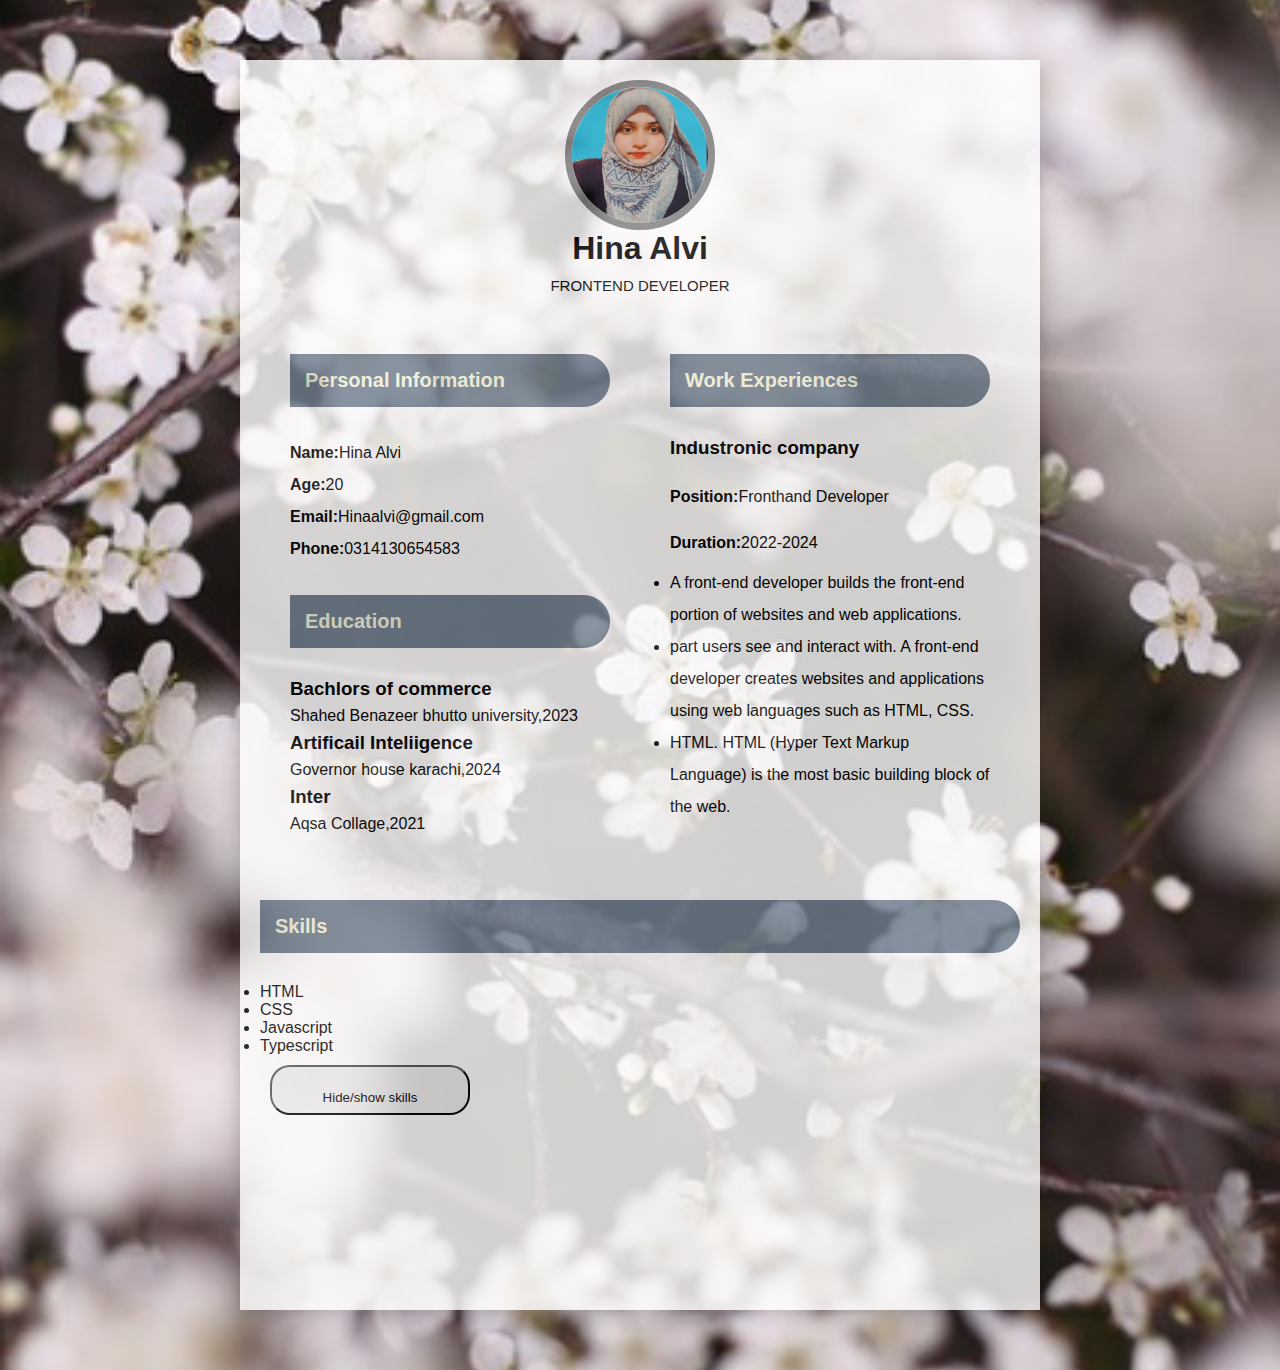
<file: index.html>
<html>
<head>
    <meta charset="UTF-8">
    <meta name="viewport" content="width=device-width, initial-scale=1.0">
    <title>Static Resume builder</title>
    <link rel="stylesheet" href="style.css">
   
   
</head>
<body>

    <div>
      <div class="container">
        <div class="header">
            <div class="img-area">
        <img src="WhatsApp Image 2024-02-27 at 10.30.09 PM.jpeg" >
        </div>
        
        <h1 class="heading-name">Hina Alvi</h1>
        <h4 class="title">Frontend Developer</h4>
         </div>
        <div  class="main">
            <div class="left">
                <h2>Personal Information</h2>
                <p><strong>Name:</strong>Hina Alvi</p>
                <p><strong>Age:</strong>20</p>
                <p><strong>Email:</strong>Hinaalvi@gmail.com</p>
                <p><strong>Phone:</strong>0314130654583</p>
               
           
                <h2>Education</h2>
                <h3>Bachlors of commerce</h3>
                <p>Shahed Benazeer bhutto university,2023</p>
                <h3>Artificail Inteliigence</h3>
                <p>Governor house karachi,2024</p>
                <h3>Inter</h3>
                <p>Aqsa Collage,2021</p>
            </div>
            <div class="right">
                <h2>Work Experiences</h2>
                <h3>Industronic company</h3>
                <p><strong>Position:</strong>Fronthand Developer</p>
                <p><strong>Duration:</strong>2022-2024</p>
                <ul>
                    <li>A front-end developer builds the front-end portion of websites and web applications.</li>
                    <li> part users see and interact with. A front-end developer creates websites and applications using web languages such as HTML, CSS.</li>
                    <li>HTML. HTML (Hyper Text Markup Language) is the most basic building block of the web.</li>
                </ul>
                </div></div>
               <Section id="skills">
                <h2>Skills</h2>
           
                <ul>
                    <li>HTML</li>
                    <li>CSS</li>
                    <li>Javascript</li>
                    <li>Typescript</li>
                </ul>
              </Section>
            
         <button class="toggle-skills"><br>Hide/show skills</br></button>
            
               
                </div>
              
            
   <script src="script.js"></script>
   </body>
</html>
</file>
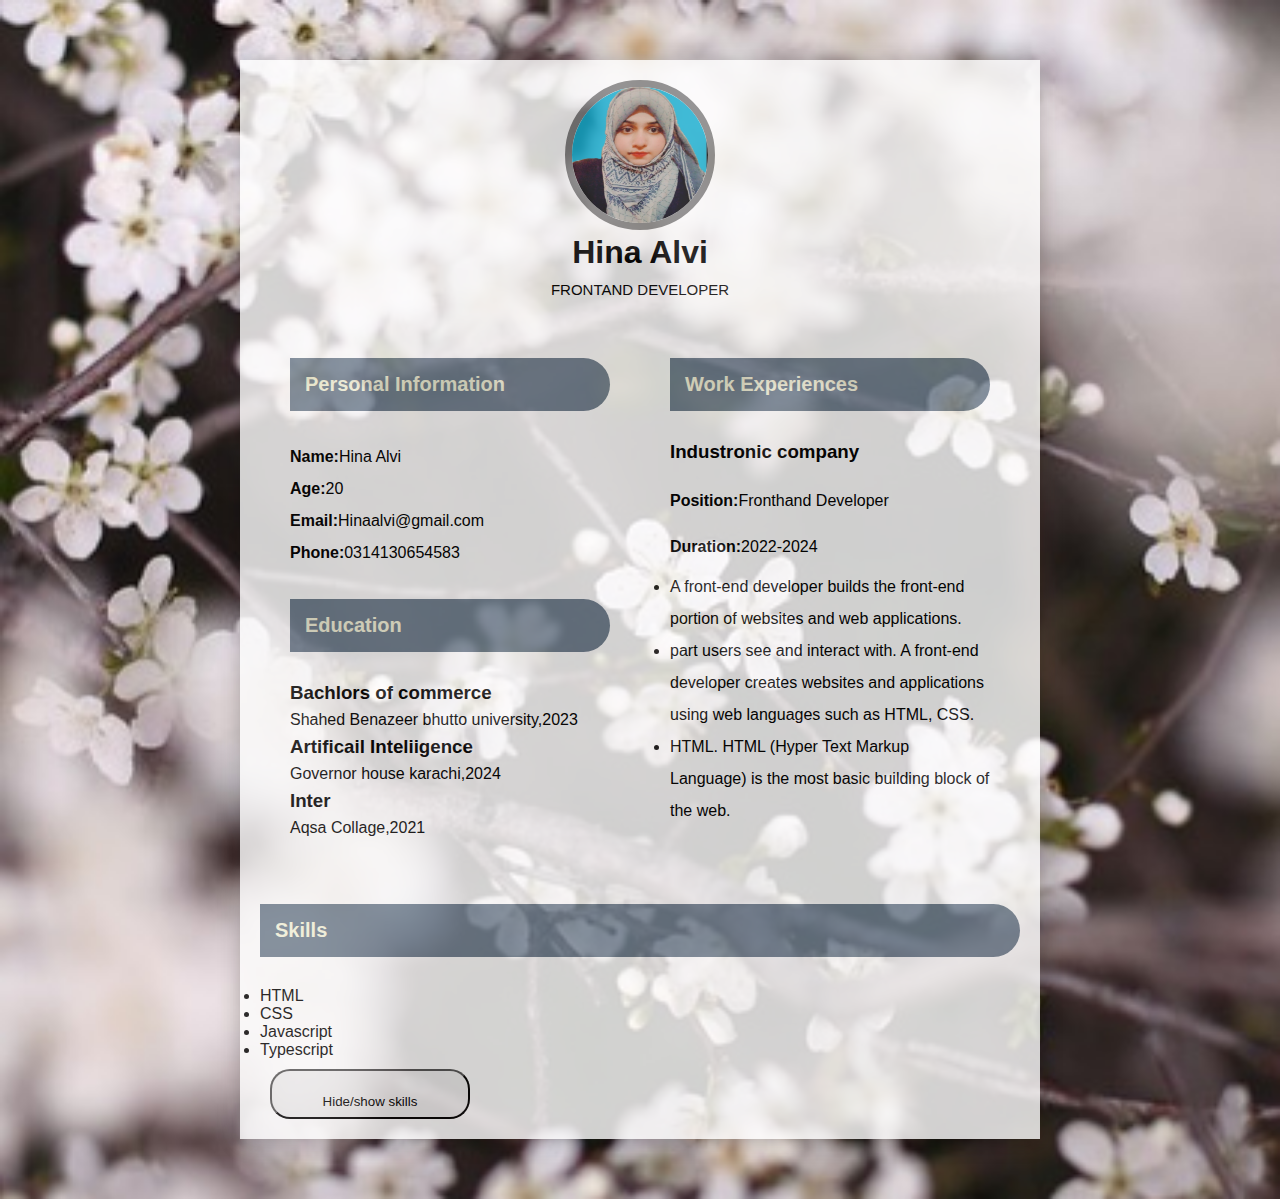
<file: Resume.html>
<!DOCTYPE html>
<html>
<head>
    <meta charset="UTF-8">
    <meta name="viewport" content="width=device-width, initial-scale=1.0">
    <title>Static Resume builder</title>
    <link rel="stylesheet" href="style.css">
   
   
</head>
<body>

    <div>
      <div class="container">
        <div class="header">
            <div class="img-area">
        <img src="WhatsApp Image 2024-02-27 at 10.30.09 PM.jpeg" >
        </div>
        
        <h1 class="heading-name">Hina Alvi</h1>
        <h4 class="title">Frontand Developer</h4>
         </div>
        <div  class="main">
            <div class="left">
                <h2>Personal Information</h2>
                <p><strong>Name:</strong>Hina Alvi</p>
                <p><strong>Age:</strong>20</p>
                <p><strong>Email:</strong>Hinaalvi@gmail.com</p>
                <p><strong>Phone:</strong>0314130654583</p>
               
           
                <h2>Education</h2>
                <h3>Bachlors of commerce</h3>
                <p>Shahed Benazeer bhutto university,2023</p>
                <h3>Artificail Inteliigence</h3>
                <p>Governor house karachi,2024</p>
                <h3>Inter</h3>
                <p>Aqsa Collage,2021</p>
            </div>
            <div class="right">
                <h2>Work Experiences</h2>
                <h3>Industronic company</h3>
                <p><strong>Position:</strong>Fronthand Developer</p>
                <p><strong>Duration:</strong>2022-2024</p>
                <ul>
                    <li>A front-end developer builds the front-end portion of websites and web applications.</li>
                    <li> part users see and interact with. A front-end developer creates websites and applications using web languages such as HTML, CSS.</li>
                    <li>HTML. HTML (Hyper Text Markup Language) is the most basic building block of the web.</li>
                </ul>
                </div></div>
               <Section id="skills">
                <h2>Skills</h2>
           
                <ul>
                    <li>HTML</li>
                    <li>CSS</li>
                    <li>Javascript</li>
                    <li>Typescript</li>
                </ul>
              </Section>
            
         <button class="toggle-skills"><br>Hide/show skills</br></button>
            
               
                </div>
              
            
   <script src="script.js"></script>
   </body>
</html>
</file>
<file: style.css>
*{
    box-sizing: border-box;
    margin: 0;
    padding: 0;
    font-family:'Segoe UI', Tahoma, Geneva, Verdana, sans-serif;

}


.heading-name {
    margin-bottom: 0px;
}

.title {
    margin-top: 0px;
}

body{

background: url(back66.jpg);
background-repeat: no-repeat;
background-size: cover;
background-position: center;
height: auto;


}
.container{
background-color: white;
max-width: 800px;
margin: 60px auto;
height: 1250;
padding: 20px;
box-shadow: 0 2px 20px rgb(0,0, 0,0.3);
opacity: 0.8;
}
.header{
text-align: center;
}
.header h1{
margin-bottom: 10px;
}
.header h4{
text-transform: uppercase;
font-size: 15px;
font-weight: 500;
}

img{
    border-radius: 50%;
    border:7px solid grey;
    height:150px;
    width: 150px;
}  
.main{
    display: flex;
    flex-wrap: wrap;
}
.left{
    flex: 1;
    padding: 30px;
}
.left p {
    line-height: 2;
}
.left ul li{
    line-height: 2;
    
}
h2{
    background:slategray;
    padding: 15px;
    color: beige;
    margin: 30px 0;
    font-size: 20px;
    border-radius: 0 50px 50px 0;
    
}
.right{
    flex: 30px;
    padding: 30px;
}
.right h3{
    margin-bottom: 15px;
}
.right p{
    line-height: 2.9;
}
.right ul li{
    line-height: 2;
}
.sss{
    margin-left: 25px;
}
.toggle-skills{
    margin-top: 10px;
    margin-left: 10px;
    width: 200px;
    height:50px;
    border-radius: 20px;
    text-align: center;

}
</file>
